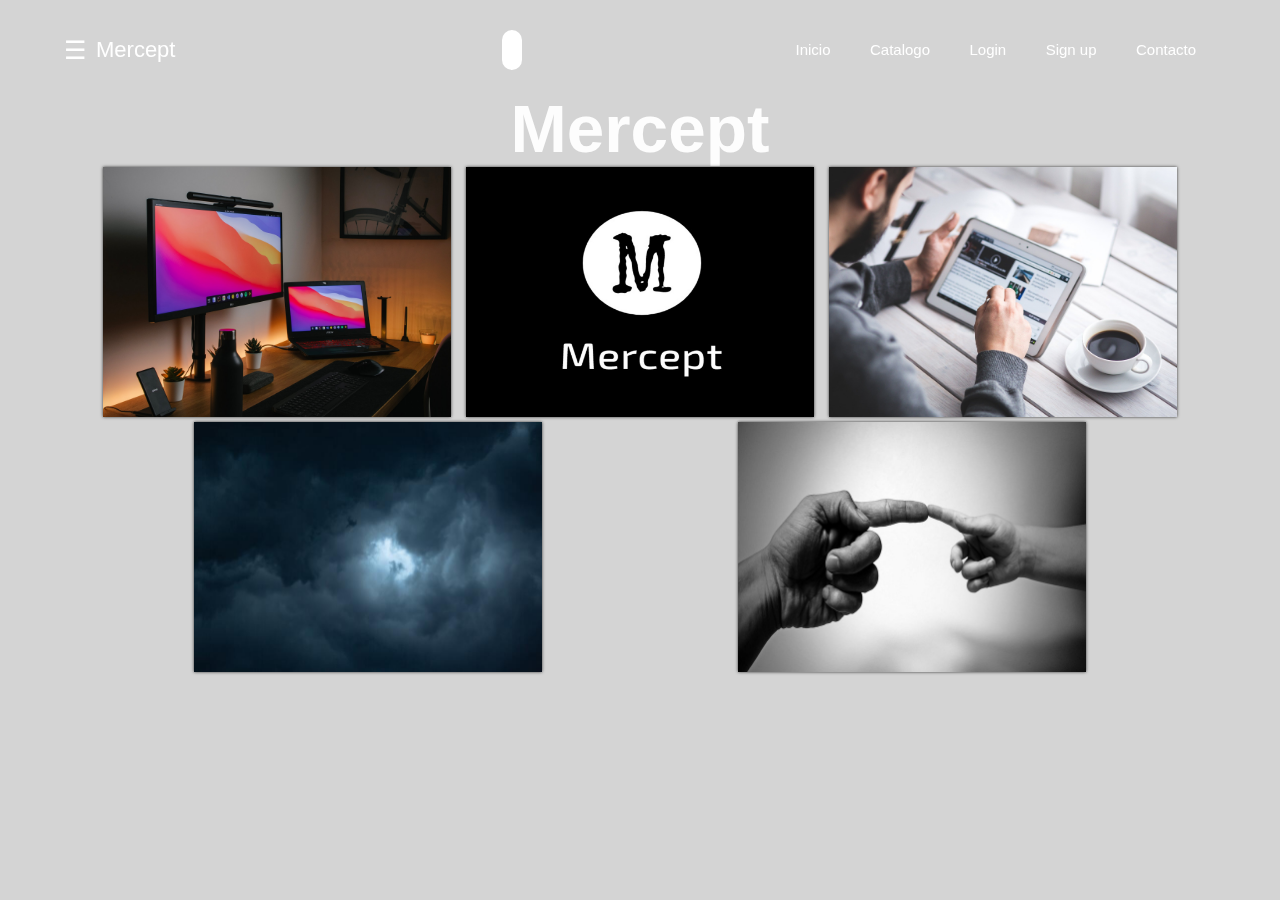
<file: 00-PROYECT MERCEPT/04-TEST/SOS-Mercept-page/paginamercept/index.html>
<!DOCTYPE html>
<html lang="es">
<head>
	<meta charset="UTF-8">
	<title>Mercept</title>
	<link rel="stylesheet" href="css/estilos.css">
    <link rel="stylesheet" href="lupa.css">

</head>
<body>
	<header class="header">
		<div class="container">
		<div class="btn-menu">
			<label for="btn-menu">☰</label>
		</div>
			<div class="logo">
				<h1>Mercept</h1>
			</div>
			<nav class="menu">
				<a href="index.html">Inicio</a>
				<a href="catalogo.html">Catalogo</a>
                <a href="loginandregistrer.html">Login</a>
                <a href="registrer.html">Sign up</a>
				<a href="contacto.html">Contacto</a>
			</nav>
            <link rel ="stylesheet" href ="lupa.css">
        </head>
        <body>
              <form>
                    <div class ="search-box">
                          <input type ="text" class ="txt" placeholder ="Busca Aqui en Mercept...">
                          <a class ="btn"><i class ="fa fa-search"></i></a>
                    </div>
		</div>
	</header>
	<main>
		<section id="Bienvenido">
		<h2>Mercept</h2>
		</section>
		</section>
	<div class="capa"></div>
	</main>
	<div class="contenedor-imagenes">
		<div class="imagen">
			<img src="img/nubelson-fernandes-5f68N0n4Ef8-unsplash.jpg" alt="">
			<div class="overlay">
				<h2>Buy</h2>
			</div>
		</div>
		<div class="imagen">
			<img src="img/Redimesion.jpeg" alt="">
			<div class="overlay">
				<h2>Buy</h2>
			</div>
		</div>
		<div class="imagen">
			<img src="img/img3.jpg" alt="">
			<div class="overlay">
				<h2>Buy</h2>
			</div>
		</div>
		<div class="imagen">
			<img src="img/img2.2.jpg" alt="">
			<div class="overlay">
				<h2>Buy</h2>
			</div>
		</div>
		<div class="imagen">
			<img src="img/img1.1.jpg" alt="">
			<div class="overlay">
				<h2>Buy</h2>
			</div>
		</div>
<style>
*{
margin:0;
padding: 0;
box-sizing: border-box;
}

.galeria{
font-family: 'open sans';
}

.galeria h1{
text-align: center;
margin:20px 0 15px 0;
font-weight: 300;
}

.linea{
border-top: 5px solid #0077C0;
margin-bottom: 40px;
}

.contenedor-imagenes{
display:flex;
width: 85%;
margin: auto;
justify-content: space-around;
flex-wrap: wrap;
border-radius:3px;
}

.contenedor-imagenes .imagen{
width: 32%;
position: relative;
height:250px;
margin-bottom:5px;
box-shadow: 0px 0px 3px 0px rgba(0, 0, 0, .75)
}
.imagen img{
width: 100%;
height:100%;
object-fit: cover;
}

.overlay{
position: absolute;
bottom: 0;
left: 0;
background:rgba(0, 118, 192, 0.781) ;
width: 100%;
height: 0;
overflow: hidden;
transition: .5s ease;
}

.overlay h2{
color: #fff;
font-weight: 300;
font-size:30px;
position: absolute;
top: 50%;
left:50%;
text-align: center;
transform: translate(-50%, -50%);
}

.imagen:hover .overlay{
height:100%;
cursor: pointer;
}

@media screen and (max-width:1000px){
.contenedor-imagenes{
	width: 95%;
}
}

@media screen and (max-width:700px){
.contenedor-imagenes{
	width: 90%;
}
.contenedor-imagenes .imagen{
	width: 48%;
}
}

@media screen and (max-width:450px){
h1{
	font-size:22px;
}
.contenedor-imagenes{
	width: 98%;
}
.contenedor-imagenes .imagen{
	width: 80%;
}
}
  </style>
<input type="checkbox" id="btn-menu">
<div class="container-menu">
	<div class="cont-menu">
		<nav>
			<a href="index.html">Inicio</a>
			<a href="catalogo.html">Catalogo</a>
			<a href="#">Categorias</a>
		</nav>
		<label for="btn-menu">✖️</label>
	</div>
</div>
</body>
</html>
</file>
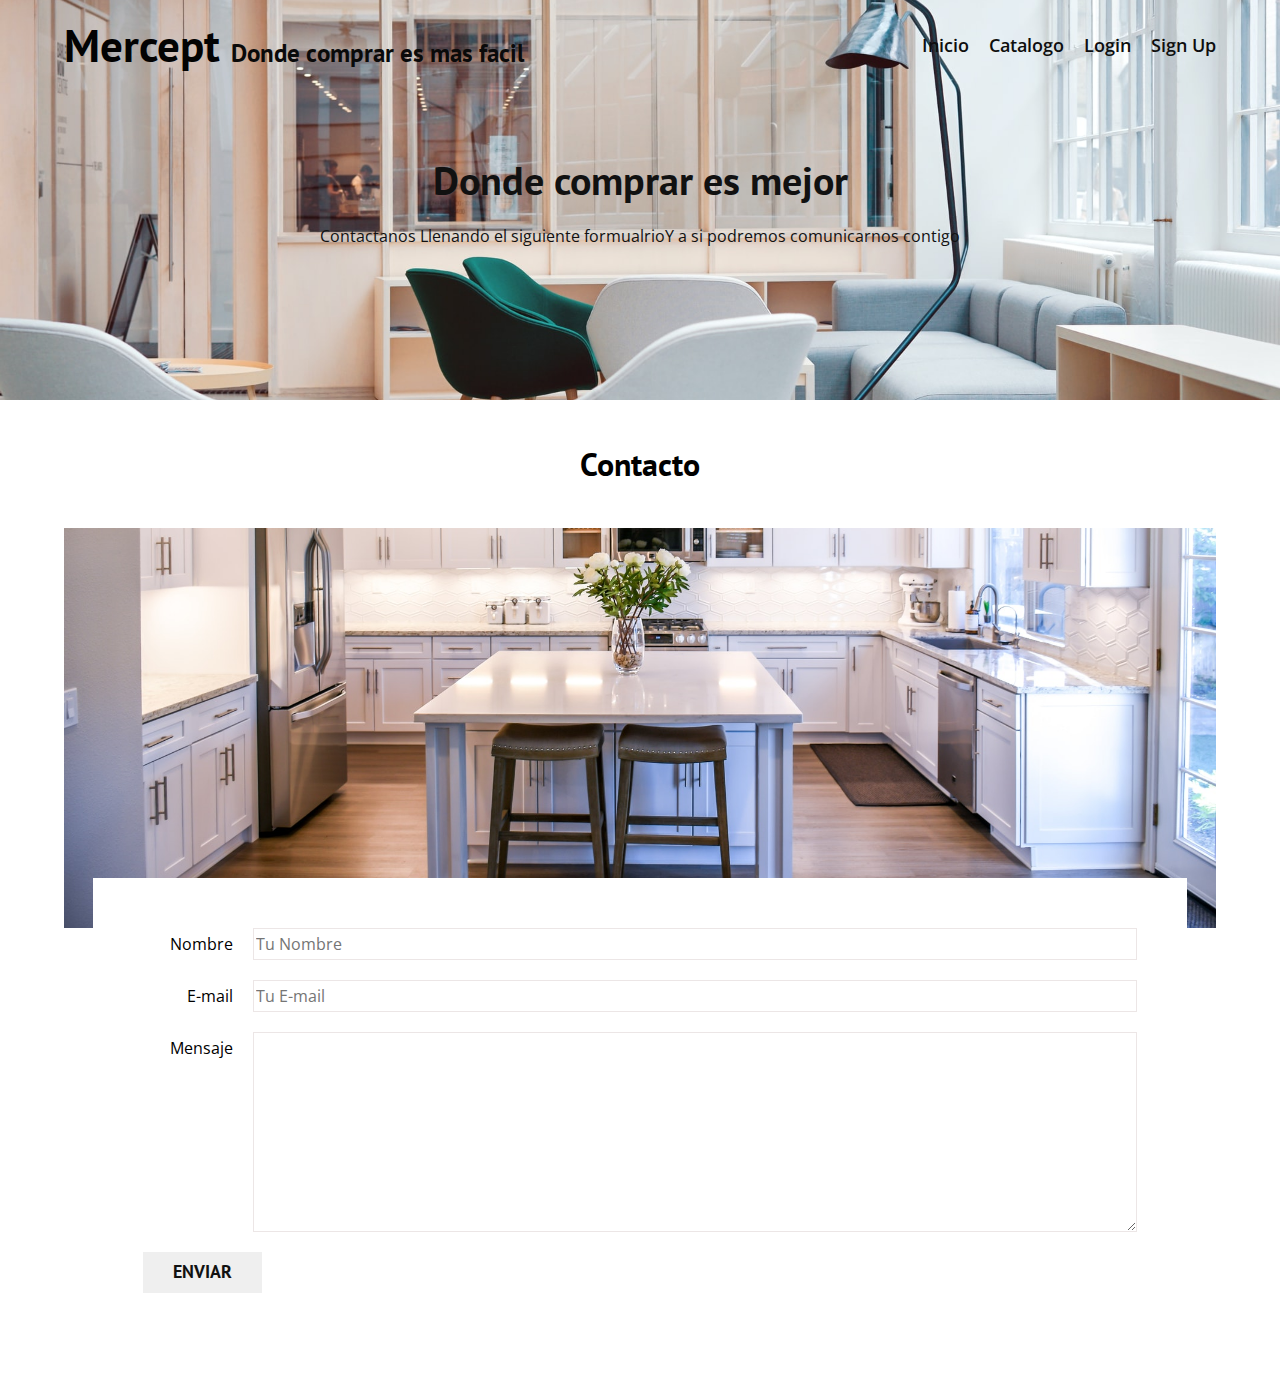
<file: 00-PROYECT MERCEPT/04-TEST/SOS-Mercept-page/paginamercept/contacto.html>
<!DOCTYPE html>
<html lang="en">
<head>
    <meta charset="UTF-8">
    <meta http-equiv="X-UA-Compatible" content="IE=edge">
    <meta name="viewport" content="width=device-width, initial-scale=1.0">
    <title>Contacto</title>
    <link  rel="stylesheet" href="css/contacto.css">
    <link  rel="stylesheet    " href="css/normalice.css">
    <link rel="preconnect" href="https://fonts.googleapis.com">
<link rel="preconnect" href="https://fonts.gstatic.com" crossorigin>
<link href="https://fonts.googleapis.com/css2?family=Open+Sans&family=PT+Sans:wght@400;700&display=swap" rel="stylesheet">

</head>
<body>

    <header class="header">
        <div class="contenedor">
            <div class="barra">
                <a class="logo" href="index.html">
                    <h1 class="logo__nombre no-margin centrar-texto">Mercept
                        <span class="logo__bold">Donde comprar es mas facil</span>
                    </h1>
                </a>
                <nav class="navegacion">
                    <a href="index.html" class="navegacion__enlace">    Inicio</a>
                    <a href="catalogo.html" class="navegacion__enlace">Catalogo</a>
                    <a href="registrer.html" class="navegacion__enlace">Login</a>
                    <a href="loginandregistrer.html" class="navegacion__enlace">Sign Up</a>
                </nav>


            </div>
            
        </div>

        <div class="header__texto">
            <h2 class="no-margin">Donde comprar es mejor</h2>
            <p class="no-margin">Contactanos Llenando el siguiente formualrio<span>Y a si podremos comunicarnos contigo</span></p>
        </div>
    </header>

    <main class="contenedor">
        <h3 class="centrar-texto">Contacto</h3>
        <div class="contacto-bg"></div>
        <form class="formulario">
            <div class="campo">
                <label class="campo__label" for="nombre">Nombre</label>
                <input class="campo__field" type="text" placeholder="Tu Nombre" id="nombre">
            </div>

                <div class="campo">
                    <label class="campo__label" for="email">E-mail</label>
                    <input   type="email" placeholder="Tu E-mail" id="email" class="campo__field">
                </div>

                
                
                <div class="campo">
                   <label  class="campo__label" for="mensaje">Mensaje</label>
                    <textarea class="campo__field campo__field--textarea" id="mensaje"></textarea>
                </div>
    
            </div>

            <div class="campo">
                <input type="submit" value="Enviar" class="boton boton--primario">
                
            </div>

        </form>
        


    </main>
    
</body>
</html>
</file>
<file: 00-PROYECT MERCEPT/04-TEST/SOS-Mercept-page/paginamercept/css/estilos.css>
@import url('https://fonts.googleapis.com/css?family=Montserrat|Montserrat+Alternates|Poppins&display=swap');
	*{
		margin: 0;
		padding: 0;
		box-sizing: border-box;
		font-family: 'Montserrat Alternates', sans-serif;
	}
	body{
		background: url(https://www.xtrafondos.com/wallpapers/resized/diseno-de-sala-de-estar-2547.jpg?s=large);
		background-size: 100vw 100vh;
		background-repeat: no-repeat;
	}
	.capa{
		position: fixed;
		width: 100%;
		height: 100vh;
		background: rgba(13, 13, 14, 0.178);
		z-index: -2;
		top: 0;left: 0;
	}
	
	#Bienvenido{
		font-size: 45px;
		color: rgba(255, 255, 255, 0.952);
		width: 100%;
		text-align: center;
		margin: auto;
		margin-top: 7%;
	}
	.header{
		width: 100%;
		height: 100px;
		position: fixed;
		top: 0;left: 0;
	}
	.container{
		width: 90%;
		max-width: 1200px;
		margin: auto;
	}
	.container .btn-menu, .logo{
		float: left;
		line-height:100px;
	}
	.container .btn-menu label{
		color: #fff;
		font-size: 25px;
		cursor: pointer;
	}
	.logo h1{
		color: #fff;
		font-weight: 400;
		font-size: 22px;
		margin-left: 10px;
	}
	.container .menu{
		float: right;
		line-height: 100px;
	}
	.container .menu a{
		display: inline-block;
		padding: 15px;
		line-height: normal;
		text-decoration: none;
		color: #fff;
		transition: all 0.3s ease;
		border-bottom: 2px solid transparent;
		font-size: 15px;
		margin-right: 5px;
	}
	.container .menu a:hover{
		border-bottom: 2px solid #c7c7c7;
		padding-bottom: 5px;
	}

	#btn-menu{
		display: none;
	}
	.container-menu{
		position: absolute;
		background: rgba(0,0,0,0.5);
		width: 100%;
		height: 100vh;
		top: 0;left: 0;
		transition: all 500ms ease;
		opacity: 0;
		visibility: hidden;
	}
	#btn-menu:checked ~ .container-menu{
		opacity: 1;
		visibility: visible;
	}
	.cont-menu{
		width: 100%;
		max-width: 250px;
		background: #1c1c1c;
		height: 100vh;
		position: relative;
		transition: all 500ms ease;
		transform: translateX(-100%);
	}
	#btn-menu:checked ~ .container-menu .cont-menu{
		transform: translateX(0%);
	}
	.cont-menu nav{
		transform: translateY(15%);
	}
	.cont-menu nav a{
		display: block;
		text-decoration: none;
		padding: 20px;
		color: #c7c7c7;
		border-left: 5px solid transparent;
		transition: all 400ms ease;
	}
	.cont-menu nav a:hover{
		border-left: 5px solid #c7c7c7;
		background: #1f1f1f;
	}
	.cont-menu label{
		position: absolute;
		right: 5px;
		top: 10px;
		color: #fff;
		cursor: pointer;
		font-size: 18px;
	}

    *{
        margin: 0;
        padding: 0;
        list-style: none;
        box-sizing: border-box;
        font-family: Arial;
    
     }
    wrap{
        width:100%
    }
    .mega-menu{
        width:100%;
        height: 80px;
         
    }
    .mega-menu ul{
        width:100%;
        height: 100%;
        background: #333;
        text-align: center;
        line-height: 80px;
        position: relative;
         
    }
    .mega-menu ul li{
        display: inline-block;
        margin: 0 15px;
        padding: 0 15px;
         
    }
    .mega-menu ul li a{
        text-decoration: none;
        color:#fff;
        text-transform: uppercase;
        font-weight: bold;
        letter-spacing: 2px;
        font-size:15px;
        display: block;
         
    }
    .mega-menu ul li:hover{
        background: purple;
    }
    .mega-menu ul li :hover a{
        color: red;
    }
    .sub-menu{
        position: absolute;
        background: green;
        width:100%;
        left:0;
        top:60;
        padding: 25px 15px;
        display: flex;
        justify-content: space-around;
        line-height: 24px;
        visibility: hidden;
    }
     
    .sub-menu .col img{
        width:250px;
        height: 180px;
        display: block;
        border-radius: 10px;
    }
    .mega-menu ul li:hover .sub-menu{
        visibility: visible;
    }
    .sub-menu p{
        color:#fff;
        margin-top: 15px;
        font-size:14px;
         
         
    }
</file>
<file: 00-PROYECT MERCEPT/04-TEST/SOS-Mercept-page/paginamercept/lupa.css>
@import url('https://fonts.googleapis.com/css?family=Montserrat|Montserrat+Alternates|Poppins&display=swap');

.search-box{
    position:absolute;
    top: 50%;
    left:40%;
    transform:translate(-50%,-50%);
    background:#fff;
    height:40px;
    border-radius:40px;
    padding:10px;
   
}
.search-box:hover > .txt{
    width:300px;
    padding:0 6px;
  transition: all 1s;

}
.search-box:hover > .btn{
    background:#0303033d;
   
}
.btn-lupa{
    color:#e84118;
    float:right;
    width:40px;
    height:40px;
    border-radius:50%;

    display:flex;
    justify-content:center;
    align-items:center;
    transition:0.4s;
    cursor:pointer;
   
   
}
.btn > i{
    font-size:30px;
    color:#000;
   
}

.txt{
    border:none;
    background:none;
    outline:none;
    float:left;
    padding:0;
    color:#333;
    font-size:16px;
    transition:0.4s;
    line-height:40px;
    width:0px;
    font-weight:bold;
}
form:hover .fa-{
  background: #07051a;
  color: white;
}
</file>
<file: 00-PROYECT MERCEPT/04-TEST/SOS-Mercept-page/paginamercept/css/contacto.css>
:root{
    --fuenteHeading: 'PT Sans', sans-serif;
    --fuenteParrafos: 'Open Sans', sans-serif;

    --blanco:#e1e1e1;

}

html{
    box-sizing: border-box;
    font-size: 62.5%;
}
*,*::before, *::after{
    box-sizing: inherit;
    }

    body{
        font-family: var(--fuenteParrafos);
        font-size: 1.6rem;
        line-height: 2;
    }

    /*Globales*/
    .contenedor{
        max-width: 120rem;
        width: 90%;
        margin: 0 auto;
    }
    a{
        text-decoration: none;
    }
    h1,h2,h3,h4{
        font-family: var(--fuenteHeading);
    }

    h1{
        font-size: 4.8rem;
    }
    h2{
        font-size: 4rem;
    }
    h3{
        font-size: 3.2rem;
    }
    h4{
        font-size: 2.8rem;
    }
    img{
        max-width: 100%;
    }

    /*Utilidades*/
    .no-margin{
        margin: 0;

    }

    .no-padding{
        padding: 0;

    }
    .centrar-texto{
        text-align: center;
    }


    /*HEADER*/
    .header{
        background-image: url(../img/toa-heftiba-FV3GConVSss-unsplash.jpg) ;
        height: 40rem;
        background-size: cover;
        background-repeat: no-repeat;
        background-position: center center;
        
    }
    
    @media(min-width:768px){
        .barra{
            display: flex;
            justify-content: space-between;
            align-items: center;
            
        }
    }

    .logo{
        color:var(--blanco);}


    .logo__nombre{
        font-weight: 600;
       color: rgb(3, 3, 3);
       font-size: 4.5rem;
       
    
    
    }
    .logo__bold{
        color: rgb(10, 10, 10);
        font-size: 2.5rem;
        
       
       
    }
    
    

    /*Navegacion*/

    @media (min-width:768px){
        .navegacion{
            display: flex;
            gap: 15rem;
        }
    }

    .navegacion__enlace{
       gap: 20rem;
       font-weight: 600;

        
        text-align: center;
        font-size: 1.8rem;
        color:rgb(14, 14, 14)
        
    }
    @media (min-width:768px){
        .navegacion{
            display: flex;
            gap: 2rem;
        }
    }

    .header__texto{
        text-align: center;
        margin-top: 5rem;
        color:#111111
       
    }
    @media(min-width:768px){
        .header__texto{
            margin-top: 5rem;
        }
    }

    @media(min-width:768px){
        .barra{
            display: flex;
            justify-content: space-between;
            align-items: center;
            
        }
    }


    /*formulario*/

    .contacto-bg{
        background-image: url(../img/pexels-mark-mccammon-2724749.jpg);
        height: 40rem;
        background-size: cover;
        background-repeat: no-repeat;
        background-position:  center bottom;
        
    }
    .formulario{
        background-color:white;
        margin: -5rem auto 0 auto;
        width: 95%;
        padding: 5rem;
    }
    .campo{
    display: flex;
    margin-bottom: 2rem;
    gap: 2rem;

    }
    .campo__label{
    flex: 0 0 9rem;
    text-align: right;
    }
    .campo__field{
    flex: 1;
    border: 1px solid rgb(236, 230, 230);
    }
    .campo__field--textarea{
        height: 20rem;
    
    
    }

    /*boton*/
    .boton{
        display: block;
        font-family:var(--fuenteHeading);
        color:#111111;
        text-align: center;
        padding: 1rem 3rem;
        font-size: 1.8rem;
        text-transform: uppercase;
        font-weight: 700;
        margin-bottom: 2rem;
        border: none;
    }
    .boton:hover{
        cursor: pointer;
    }
</file>
<file: 00-PROYECT MERCEPT/04-TEST/SOS-Mercept-page/paginamercept/css/normalice.css>
html {
    line-height: 1.15; /* 1 */
    -webkit-text-size-adjust: 100%; /* 2 */
  }
  

  body {
    margin: 0;
  }
  
  
  main {
    display: block;
  }
  
  h1 {
    font-size: 2em;
    margin: 0.67em 0;
  }
  
  
  
  hr {
    box-sizing: content-box; /* 1 */
    height: 0; /* 1 */
    overflow: visible; /* 2 */
  }
  
  
  
  pre {
    font-family: monospace, monospace; /* 1 */
    font-size: 1em; /* 2 */
  }
  
  
  
  a {
    background-color: transparent;
  }
  
  
  abbr[title] {
    border-bottom: none; 
    text-decoration: underline; 
    text-decoration: underline dotted; 
  }
  
  
  b,
  strong {
    font-weight: bolder;
  }
  
  
  code,
  kbd,
  samp {
    font-family: monospace, monospace; /* 1 */
    font-size: 1em; /* 2 */
  }
  
  
  
  small {
    font-size: 80%;
  }
  
  
  sub,
  sup {
    font-size: 75%;
    line-height: 0;
    position: relative;
    vertical-align: baseline;
  }
  
  sub {
    bottom: -0.25em;
  }
  
  sup {
    top: -0.5em;
  }
  
  
  img {
    border-style: none;
  }
  
  
  
  button,
  input,
  optgroup,
  select,
  textarea {
    font-family: inherit; 
    font-size: 100%; 
    line-height: 1.15; 
    margin: 0; 
  }
  
  
  
  button,
  input { 
    overflow: visible;
  }
  
  
  
  button,
  select { 
    text-transform: none;
  }
  
  
  button,
  [type="button"],
  [type="reset"],
  [type="submit"] {
    -webkit-appearance: button;
  }
  
 
  button::-moz-focus-inner,
  [type="button"]::-moz-focus-inner,
  [type="reset"]::-moz-focus-inner,
  [type="submit"]::-moz-focus-inner {
    border-style: none;
    padding: 0;
  }
  
  
  button:-moz-focusring,
  [type="button"]:-moz-focusring,
  [type="reset"]:-moz-focusring,
  [type="submit"]:-moz-focusring {
    outline: 1px dotted ButtonText;
  }
  
  
  fieldset {
    padding: 0.35em 0.75em 0.625em;
  }
  
  
  
  legend {
    box-sizing: border-box; 
    color: inherit; 
    display: table; 
    max-width: 100%; 
    padding: 0; 
    white-space: normal; 
  }
  
  
  
  progress {
    vertical-align: baseline;
  }
  
  
  
  textarea {
    overflow: auto;
  }
  
  
  
  [type="checkbox"],
  [type="radio"] {
    box-sizing: border-box; /* 1 */
    padding: 0; /* 2 */
  }
  
  
  
  [type="number"]::-webkit-inner-spin-button,
  [type="number"]::-webkit-outer-spin-button {
    height: auto;
  }
  
  
  
  [type="search"] {
    -webkit-appearance: textfield; /* 1 */
    outline-offset: -2px; /* 2 */
  }
  
  
  [type="search"]::-webkit-search-decoration {
    -webkit-appearance: none;
  }
  
  
  ::-webkit-file-upload-button {
    -webkit-appearance: button; /* 1 */
    font: inherit; /* 2 */
  }
  
  
  
  details {
    display: block;
  }
  
  
  summary {
    display: list-item;
  }
  
  
  template {
    display: none;
  }
  
  
  [hidden] {
    display: none;
  }
</file>
